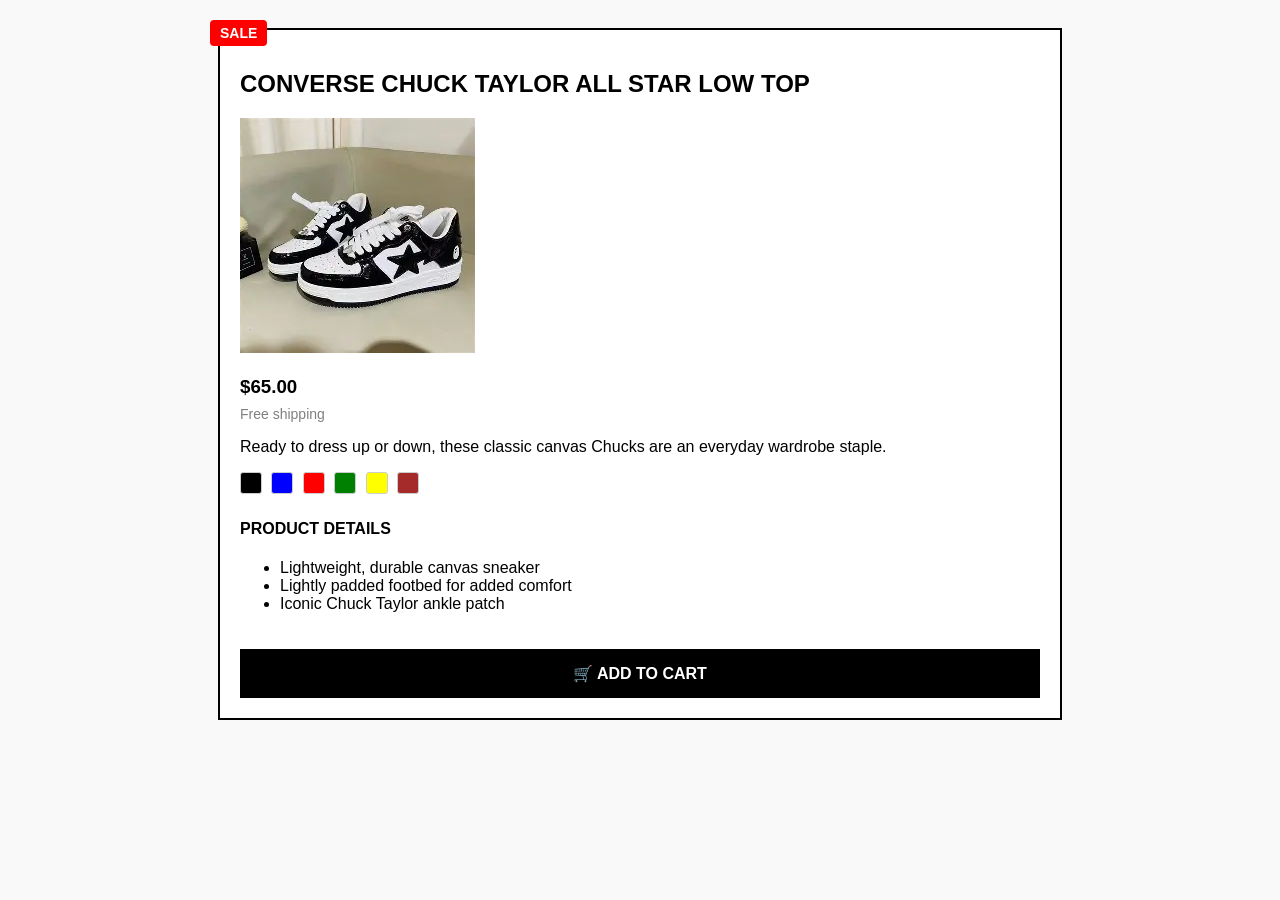
<file: day 3/index.html>
<!DOCTYPE html>
<html lang="en">
  <head>
    <meta charset="UTF-8" />
    <meta name="viewport" content="width=device-width, initial-scale=1.0" />
    <title>Product Page</title>
    <link rel="stylesheet" href="style.css" />
  </head>
  <body>
    <div class="container">
      <span class="sale-tag">SALE</span>
      <h2>CONVERSE CHUCK TAYLOR ALL STAR LOW TOP</h2>

      <img src="[data-uri]" alt="Shoe"/>

      <div class="info">
        <h3>$65.00</h3>
        <p class="shipping">Free shipping</p>
        <p>
          Ready to dress up or down, these classic canvas Chucks are an everyday
          wardrobe staple.
        </p>

        <div class="colors">
          <span class="color black"></span>
          <span class="color blue"></span>
          <span class="color red"></span>
          <span class="color green"></span>
          <span class="color yellow"></span>
          <span class="color brown"></span>
        </div>

        <h4>PRODUCT DETAILS</h4>
        <ul>
          <li>Lightweight, durable canvas sneaker</li>
          <li>Lightly padded footbed for added comfort</li>
          <li>Iconic Chuck Taylor ankle patch</li>
        </ul>

        <button class="cart-btn">🛒 ADD TO CART</button>
      </div>
    </div>
  </body>
</html>
</file>
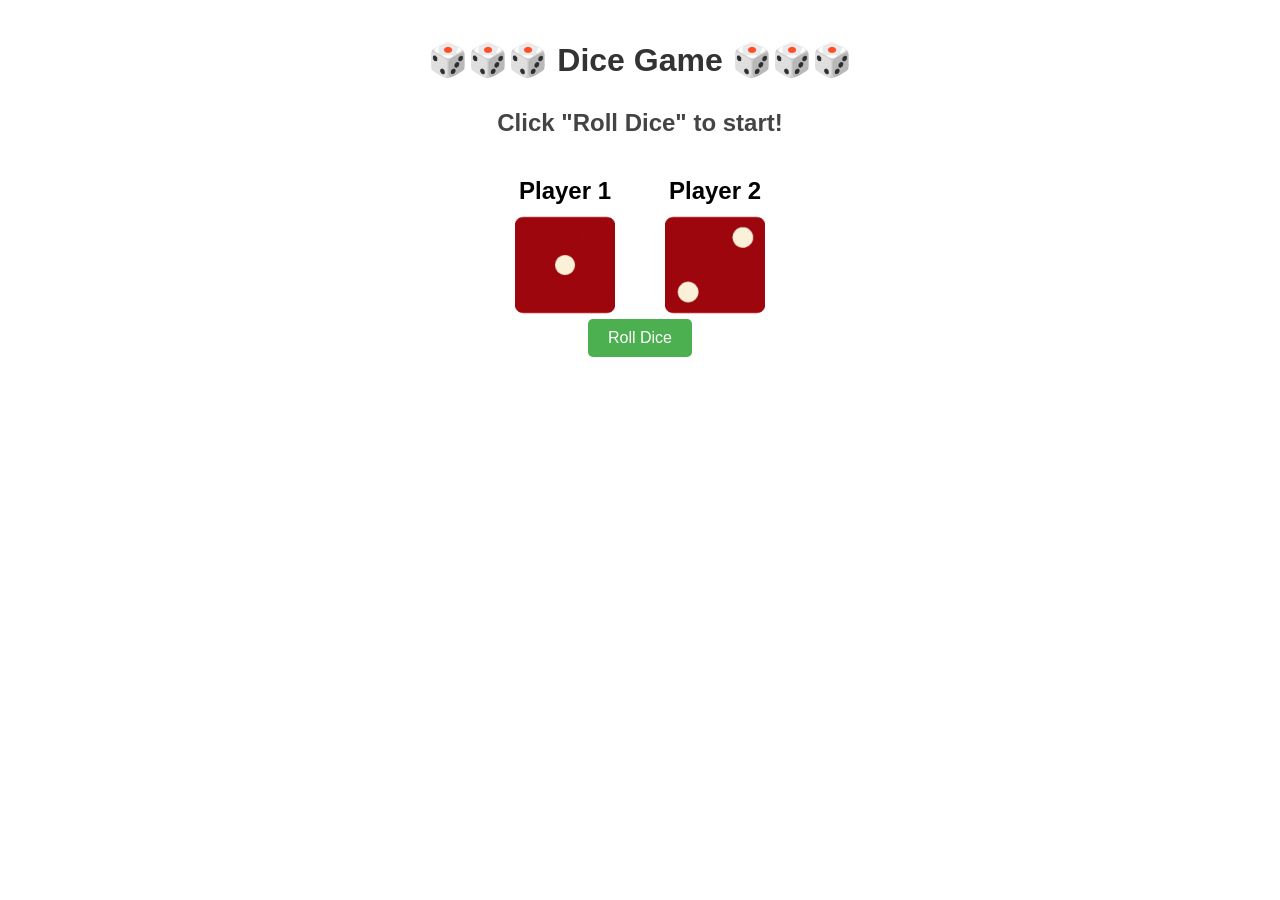
<file: day 9/index.html>
<!DOCTYPE html>
<html lang="en">
  <head>
    <meta charset="UTF-8" />
    <meta name="viewport" content="width=device-width, initial-scale=1.0" />
    <title>Dice Game</title>
    <link rel="stylesheet" href="style.css" />
  </head>
  <body>
    <h1>🎲🎲🎲 Dice Game 🎲🎲🎲</h1>
    <h2 id="result">Click "Roll Dice" to start!</h2>

    <div class="dice-container">
      <div class="player">
        <h2>Player 1</h2>
        <img id="dice1" src="dice1.jpeg" alt="Dice 1" />
      </div>
      <div class="player">
        <h2>Player 2</h2>
        <img id="dice2" src="dice2.jpeg" alt="Dice 2" />
      </div>
    </div>

    <div class="button-container">
      <button onclick="rollDice()">Roll Dice</button>
    </div>

    <script src="script.js"></script>
  </body>
</html>
</file>
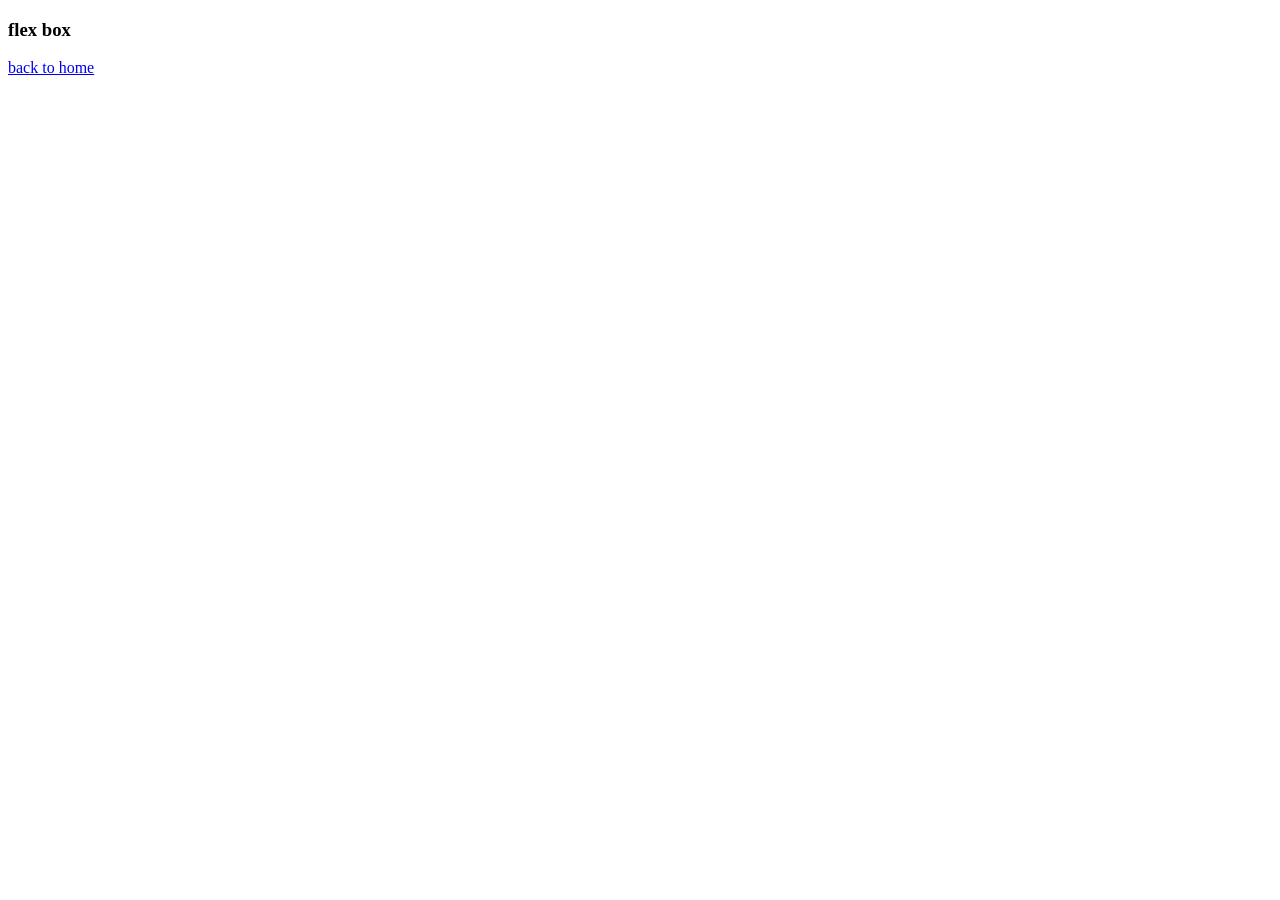
<file: day 5/flexbox.html>
<!DOCTYPE html>
<html lang="en">
<head>
    <meta charset="UTF-8">
    <meta name="viewport" content="width, initial-scale=1.0">
    <title>Document</title>
</head>
<body>
 <h3>flex box</h3>
 <a href="index.html">back to home</a>    
</body>
</html>
</file>
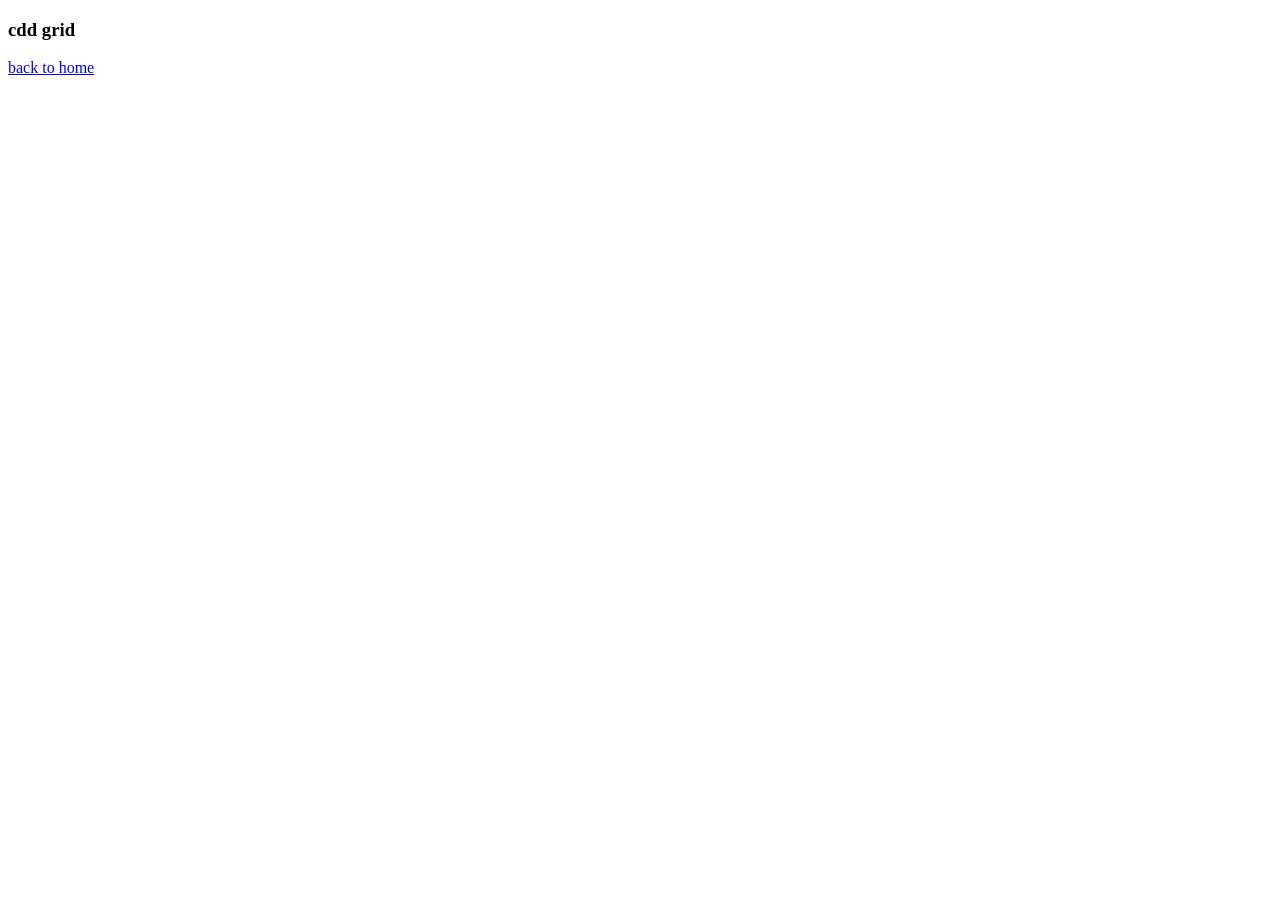
<file: day 5/grid.html>
<!DOCTYPE html>
<html lang="en">
<head>
    <meta charset="UTF-8">
    <meta name="viewport" content="width=device-width, initial-scale=1.0">
    <title>Document</title>
</head>
<body>
    <h3>cdd grid</h3>
    <a href="index.html">back to home</a>
</body>
</html>
</file>
<file: day 3/style.css>
body {
  font-family: Arial, sans-serif;
  background: #f9f9f9;
  display: flex;
  justify-content: center;
  padding: 20px;
}
.container {
  background: white;
  border: 2px solid black;
  padding: 20px;
  max-width: 800px;
  width: 100%;
  position: relative;
}
.sale-tag {
  position: absolute;
  top: -10px;
  left: -10px;
  background: red;
  color: white;
  padding: 5px 10px;
  font-size: 14px;
  font-weight: bold;
  border-radius: 4px;
}
.content {
  display: flex;
  gap: 20px;
}
.content img {
  max-width: 250px;
  border: 1px solid #ccc;
}
.info {
  flex: 1;
}
.shipping {
  color: gray;
  font-size: 14px;
  margin-top: -10px;
}
.colors {
  margin: 10px 0;
}
.color {
  display: inline-block;
  width: 20px;
  height: 20px;
  margin-right: 5px;
  border: 1px solid #ccc;
  border-radius: 3px;
}
.black {
  background: black;
}
.blue {
  background: blue;
}
.red {
  background: red;
}
.green {
  background: green;
}
.yellow {
  background: yellow;
}
.brown {
  background: brown;
}
.cart-btn {
  margin-top: 20px;
  width: 100%;
  padding: 15px;
  font-size: 16px;
  font-weight: bold;
  text-transform: uppercase;
  background-color: black;
  color: white;
  border: none;
  cursor: pointer;
  text-align: center;
}
</file>
<file: day 9/style.css>
body {
  text-align: center;
  font-family: Arial, sans-serif;
  background-color: white;
  margin: 0;
  padding: 20px;
}

h1 {
  color: #333;
}

button {
  padding: 10px 20px;
  font-size: 16px;
  cursor: pointer;
  border: none;
  background-color: #4caf50;
  color: white;
  border-radius: 5px;
}

button:hover {
  background-color: red;
}

.dice-container {
  display: flex;
  justify-content: center;
  gap: 50px;
  margin-top: 20px;
}

.player h2 {
  margin-bottom: 10px;
}

.player img {
  width: 100px;
  height: 100px;
}

#result {
  margin-top: 30px;
  color: #444;
}
</file>
